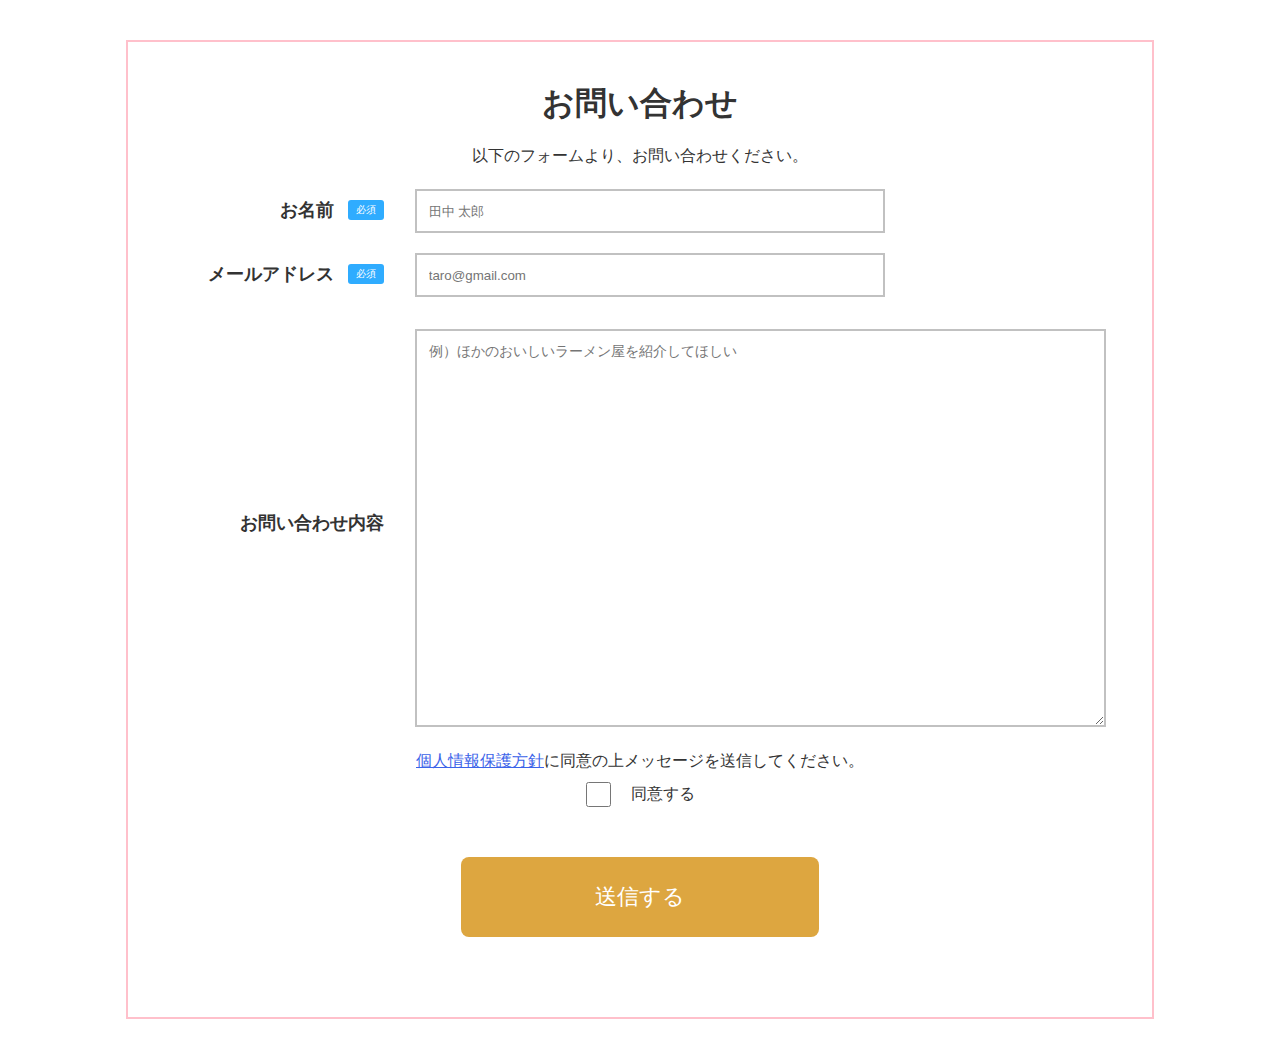
<file: contact-form.html>
<!DOCTYPE html>
<html lang="en">
<head>
    <meta charset="UTF-8">
    <meta name="viewport" content="width=device-width, initial-scale=1.0">
    <title>Document</title>
    <link rel="stylesheet" href="./contact-form-style.css">
</head>
<body>
    <div class="container">
        <form action="">
            <h1>お問い合わせ</h1>
            <p class="top">以下のフォームより、お問い合わせください。</p>
            <dl>
                <dt>お名前<span>必須</span></dt>
                <dd><input type="text" placeholder="田中 太郎"></dd>
            </dl>
            <dl>
                <dt>メールアドレス<span>必須</span></dt>
                <dd><input type="email" placeholder="taro@gmail.com"></dd>
            </dl>
            <dl>
                <dt>お問い合わせ内容</dt>
                <dd>
                    <textarea name="message" placeholder="例）ほかのおいしいラーメン屋を紹介してほしい"></textarea>
                </dd>   
            </dl>
            <p class="personal-info"><a class="link" href="">個人情報保護方針</a>に同意の上メッセージを送信してください。</p>
            <div class="agreement">
                <input type="checkbox" name="agree">
                <label for="agree">同意する</label>
            </div>
            <div class="button-box">
                <button>送信する</button>
            </div>
        </form>
    </div>
</body>
</html>
</file>
<file: contact-form-style.css>
* {
    margin: 0;
    color: #333;
}
.container {
    width: 100vw;
    display: flex;
    justify-content: center;
    align-content: center;
    padding: 40px 0;
}
form {
    border: 2px solid pink;
    padding: 20px 5%;
    width: 80%;
}
@media screen and (min-width:780px) {
    form{
       padding: 40px 0;
    }
}
h1 {
    text-align: center;
    margin-bottom: 20px;
}
dl {
    margin-bottom: 20px;
}
@media screen and (min-width:780px) {
    dl{
        display: flex;
        justify-content: space-between;
    }
}
dt {
    font-size: 18px;
    font-weight: bold;
    margin-bottom: 3px;
    display: flex;
    align-items: center;
}
@media screen and (min-width:780px) {
    dt{
        width: 25%;
        justify-content: flex-end;
        margin-right: 15px;
    }
}
@media screen and (min-width:780px) {
    dd{
        width: 72%;
    }
}
span {
    font-size: 10px;
    background-color: rgb(47, 172, 255);
    margin-left: 14px;
    border-radius: 3px;
    padding: 3px 8px;
    color: white;
    font-weight: lighter;
}
.top {
    margin-bottom: 22px;
}
@media screen and (min-width:780px) {
    .top {
        text-align: center;
    }
}
dd > input {
    width: 90%;
    height: 30px;
    padding: 5px 12px;
    border: 2px solid rgb(193, 193, 193);
}
@media screen and (min-width:780px) {
    dd > input {
        width:60%;
    }
}
.radio-item, .checkbox-item, .agreement {
    margin-top: 15px;
    display: flex;
    align-items: center;
}

@media screen and (min-width:780px) {
    .radio-items, .checkbox-items{
        display: flex;
    }
}
.radio-item > input, .checkbox-item > input, .agreement > input {
    height: 25px;
    width: 25px;
    margin-right: 20px;
}
@media screen and (min-width:780px) {
    .radio-item, .checkbox-item{
        margin-right: 30px;
    }
}
textarea {
    height: 370px;
    width: 90%;
    padding: 12px;
    border: 2px solid rgb(193, 193, 193);
    font-size: 14px;
    margin-top: 12px;
}
.agreement {
    margin: 10px 0;
}
@media screen and (min-width:780px) {
    .personal-info{
        text-align: center;
    }
}
@media screen and (min-width:780px) {
    .agreement{
        display: flex;
        flex-direction: row;
        justify-content: center;
    }
}
.link {
    color: rgb(59, 99, 233);
    /* text-decoration: none; */
}
button {
    padding: 25px 0px;
    background-color: rgb(221, 166, 64);
    border-radius: 8px;
    font-size: 22px;
    width: 100%;
    margin: 40px 0px;
    color: white;
    border: none;
    position: relative;
}
@media screen and (min-width:780px) {
    button{
        width: 35%;
    }
    .button-box{
        display: flex;
        flex-direction: row;
        justify-content: center;
    }
}

/* button:after {
    content: 'test';
    color: red;
    height: 15px;
    background-color: rgb(0, 166, 255);
    position: absolute;
    border-radius: inherit;
} */
</file>
